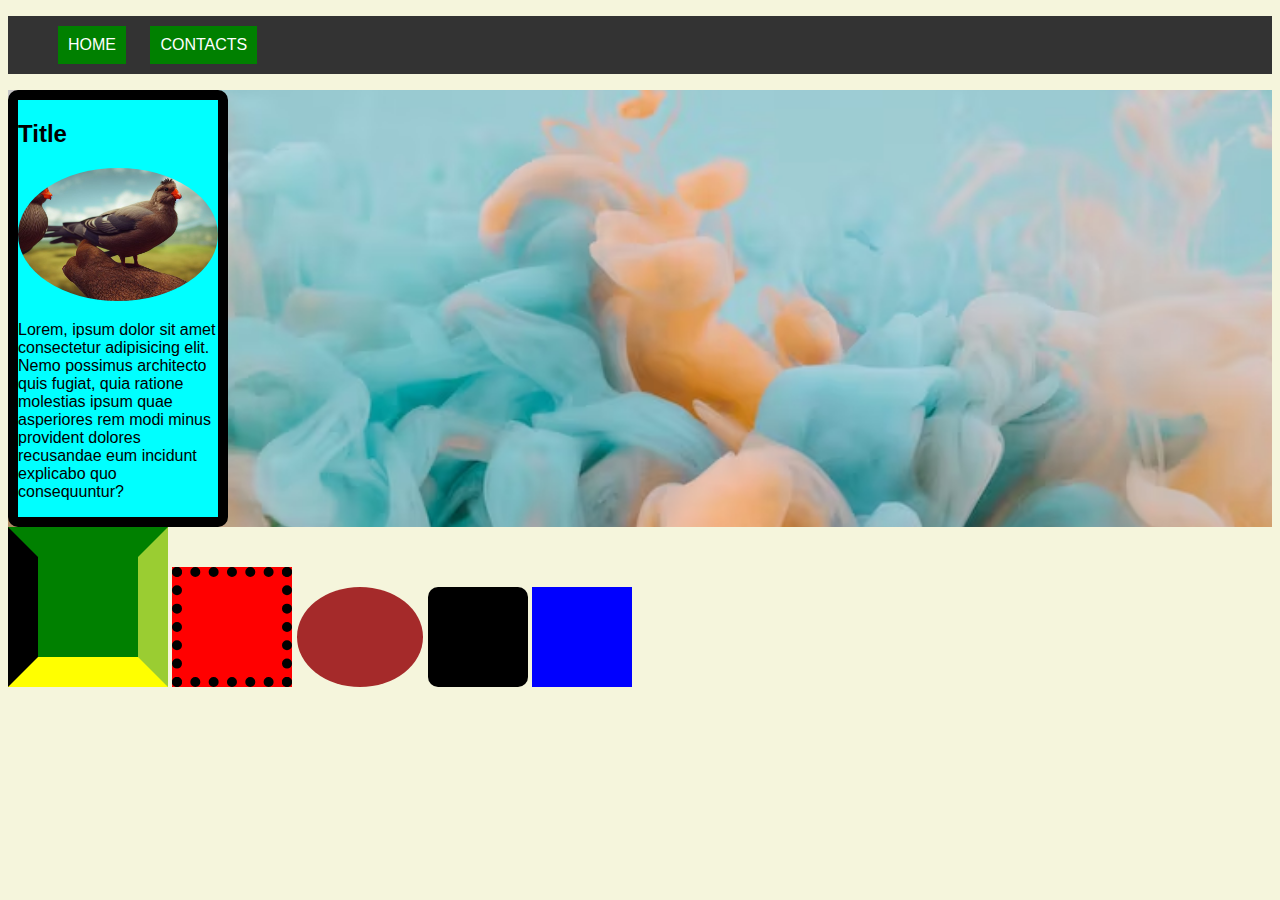
<file: task_4/index.html>
<!DOCTYPE html>
<html lang="en">
<head>
    <meta charset="UTF-8">
    <meta http-equiv="X-UA-Compatible" content="IE=edge">
    <meta name="viewport" content="width=device-width, initial-scale=1.0">
    <link rel="stylesheet" href="style.css">
    <title>task_4</title>
</head>
<body>
    <header>
        <nav>
            <ul>
                <li><a href="#">HOME</a></li>
                <li><a href="#">CONTACTS</a></li>
            </ul>
        </nav>
    </header>
    <main>
        <div class="container">
            <h2>Title</h2>
            <img src="pegion ai.jpeg" alt="Image of pegion">
            <p>Lorem, ipsum dolor sit amet consectetur adipisicing elit. Nemo possimus architecto quis fugiat, quia ratione molestias ipsum quae asperiores rem modi minus provident dolores recusandae eum incidunt explicabo quo consequuntur?
                </p>
        </div>

    
    </main>
    <section>
        <div class="box box1"> </div>
        <div class="box box2"> </div>
        <div class="box box3"> </div>
        <div class="box box4"> </div>
        <div class="box box5"> </div>
    </section>
    


</body>
</html>
</file>
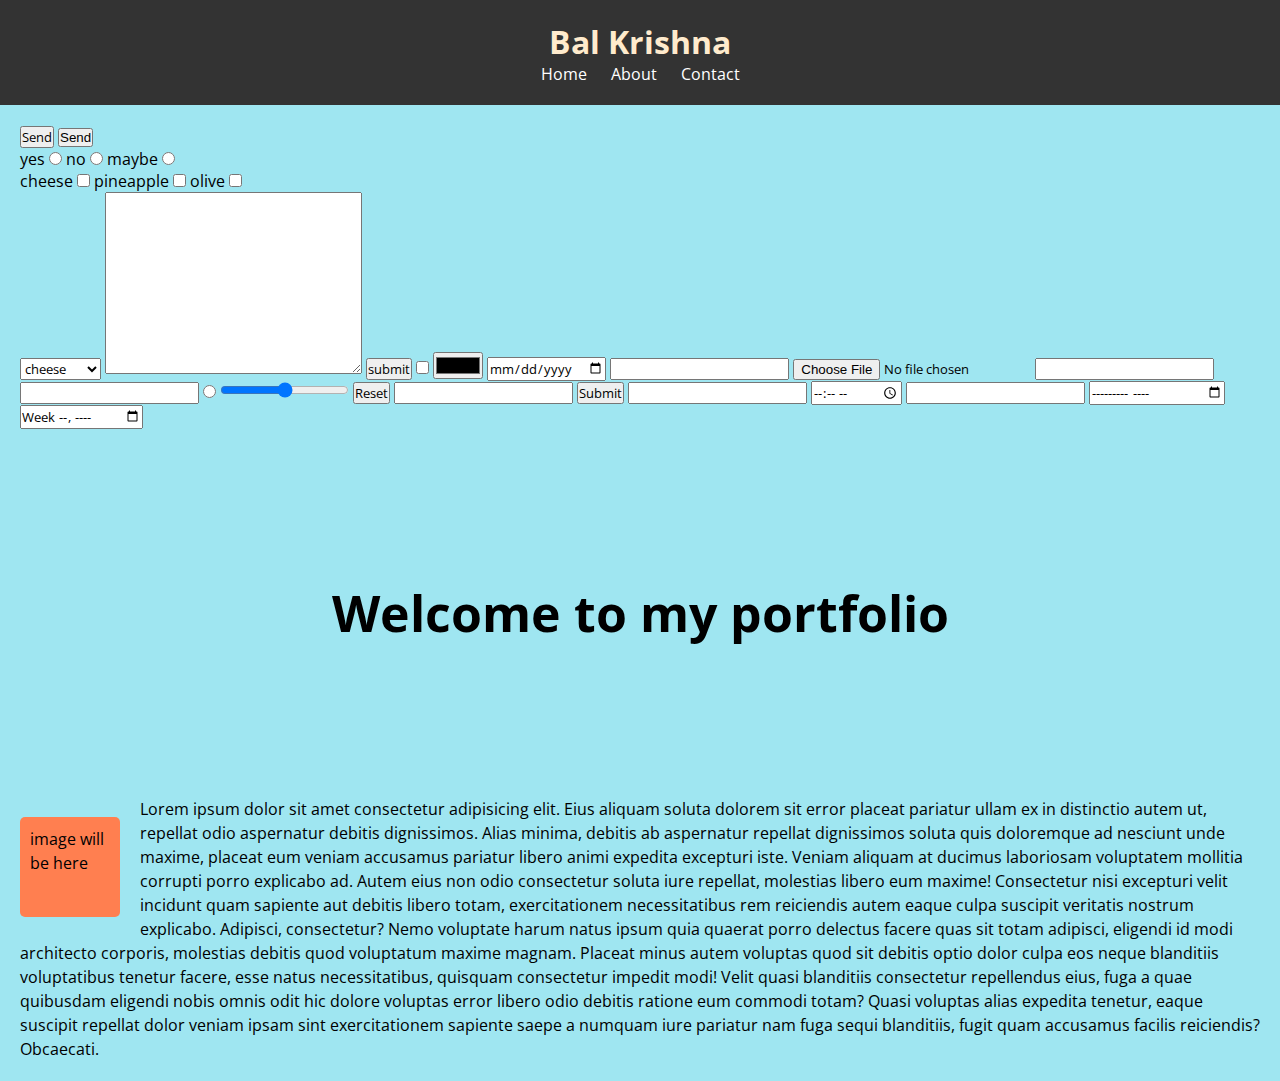
<file: task_5/index.html>
<!DOCTYPE html>
<html lang="en">
<head>
    <meta charset="UTF-8">
    <meta http-equiv="X-UA-Compatible" content="IE=edge">
    <meta name="viewport" content="width=device-width, initial-scale=1.0">
    <link rel="preconnect" href="https://fonts.googleapis.com">
    <link rel="preconnect" href="https://fonts.gstatic.com" crossorigin>
    <link href="https://fonts.googleapis.com/css2?family=Open+Sans:wght@400;700&display=swap" rel="stylesheet">
    <link rel="stylesheet" href="style.css">
    <title>task 5</title>
</head>
<body>
    <header>
        <div id="logo"> 
            <h1>Bal Krishna</h1>
        </div>

<nav>
    <ul>
        <li><a href="*">Home</a></li>
        <li><a href="*">About</a></li>
        <li><a href="*">Contact</a></li>
    </ul>
</nav>  
    </header>
    <main>

        <input type="submit" value="Send">
        <button>Send</button> 

        <form>
            <label for="yes">yes</label>
            <input type="radio" id="yes" name="choice"/>
            <label for="no">no</label>
            <input type="radio" id="no" name="choice"/>
            <label for="maybe">maybe</label>
            <input type="radio" id="maybe" name="choice"/>
           
        </form>

        <form>
            <label for="cheese">cheese</label>
            <input type="checkbox" id="cheese"/>
            <label for="pineapple">pineapple</label>
            <input type="checkbox" id="pineapple"/>
            <label for="olive">olive</label>
            <input type="checkbox" id="olive"/>

        </form>

        <select>
            <option value="cheese">cheese</option>
            <option value="olive">olive</option>
            <option value="pineapple">pineapple</option>
        </select>

        <textarea name="" id="" cols="30" rows="10"></textarea>


        <input type="button" value="submit"/>
        <input type="checkbox"/>
        <input type="color" />
        <input type="date"/> 
        <input type="email" />
        <input type="file"/> 
        <input type="number"/>   
        <input type="password"/>
        <input type="radio"/>
        <input type="range"/>
        <input type="reset"/>
        <input type="search"/>
        <input type="submit"/>
        <input type="tel"/>
        <input type="time"/>
        <input type="url"/>
        <input type="month"/>
        <input type="week"/>  
      
      
        <h2>Welcome to my portfolio</h2>

 <div class="box"><p>image will be here</p></div>  

       <p>Lorem ipsum dolor sit amet consectetur adipisicing elit. Eius aliquam soluta dolorem sit error placeat pariatur ullam ex in distinctio autem ut, repellat odio aspernatur debitis dignissimos. Alias minima, debitis ab aspernatur repellat dignissimos soluta quis doloremque ad nesciunt unde maxime, placeat eum veniam accusamus pariatur libero animi expedita excepturi iste. Veniam aliquam at ducimus laboriosam voluptatem mollitia corrupti porro explicabo ad. Autem eius non odio consectetur soluta iure repellat, molestias libero eum maxime! Consectetur nisi excepturi velit incidunt quam sapiente aut debitis libero totam, exercitationem necessitatibus rem reiciendis autem eaque culpa suscipit veritatis nostrum explicabo. Adipisci, consectetur? Nemo voluptate harum natus ipsum quia quaerat porro delectus facere quas sit totam adipisci, eligendi id modi architecto corporis, molestias debitis quod voluptatum maxime magnam. Placeat minus autem voluptas quod sit debitis optio dolor culpa eos neque blanditiis voluptatibus tenetur facere, esse natus necessitatibus, quisquam consectetur impedit modi! Velit quasi blanditiis consectetur repellendus eius, fuga a quae quibusdam eligendi nobis omnis odit hic dolore voluptas error libero odio debitis ratione eum commodi totam? Quasi voluptas alias expedita tenetur, eaque suscipit repellat dolor veniam ipsam sint exercitationem sapiente saepe a numquam iure pariatur nam fuga sequi blanditiis, fugit quam accusamus facilis reiciendis? Obcaecati.</p>


       
    
    </main>
    
</body>
</html>
</file>
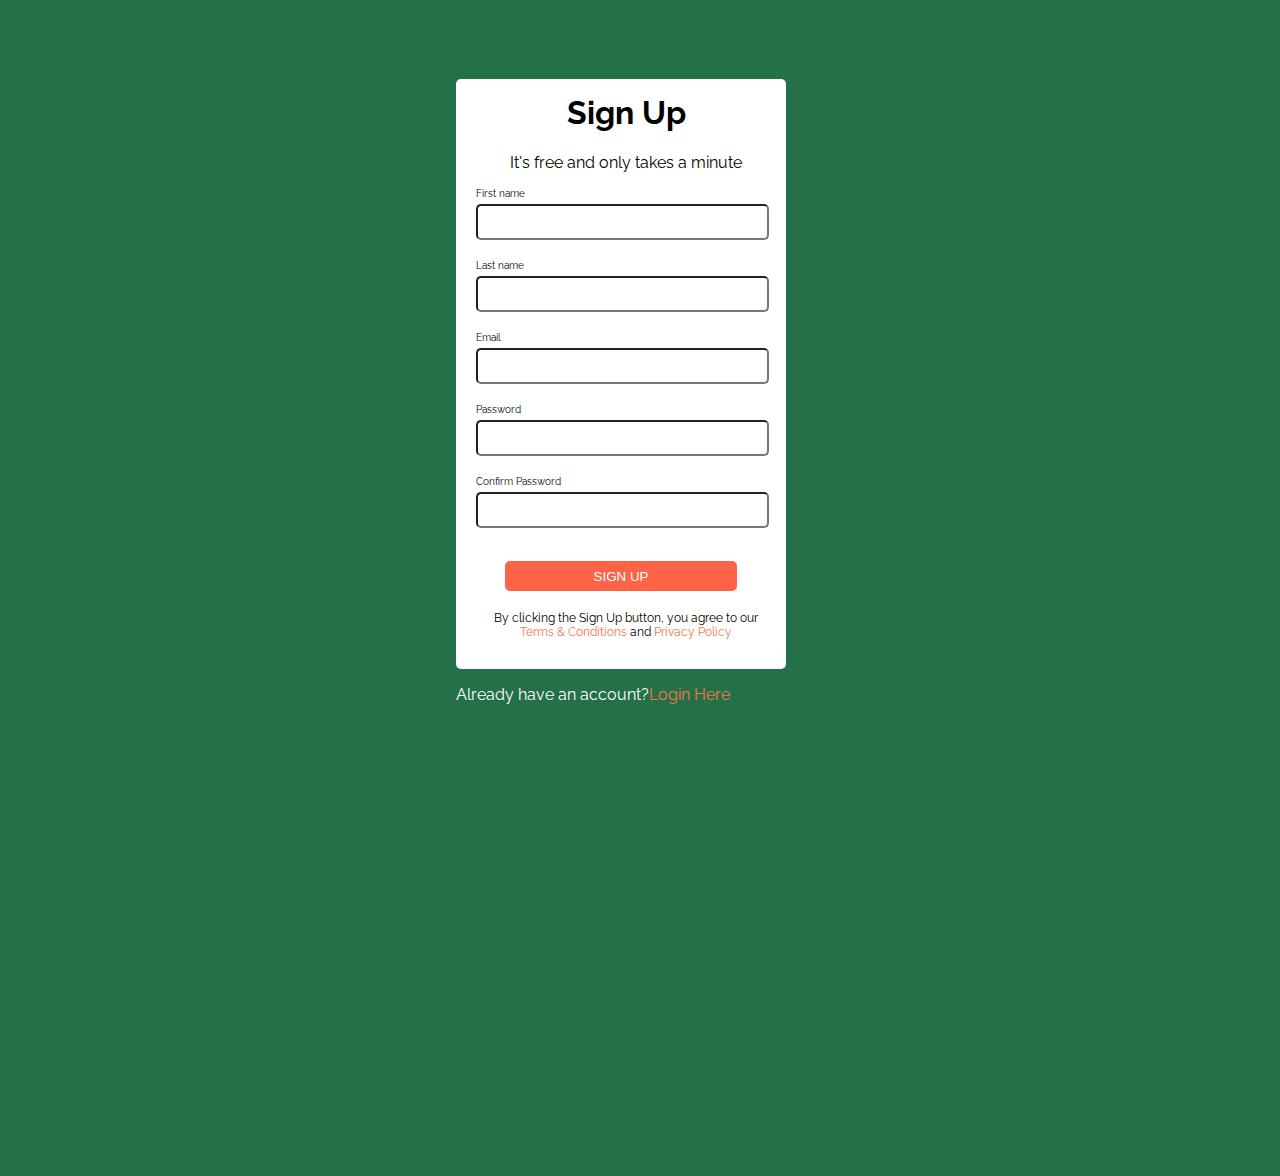
<file: task_6/index.html>
<!DOCTYPE html>
<html lang="en">
<head>
    <meta charset="UTF-8">
    <meta http-equiv="X-UA-Compatible" content="IE=edge">
    <meta name="viewport" content="width=device-width, initial-scale=1.0">
    <link rel="preconnect" href="https://fonts.googleapis.com">
    <link rel="preconnect" href="https://fonts.gstatic.com" crossorigin>
    <link href="https://fonts.googleapis.com/css2?family=Open+Sans:wght@400;700&family=Raleway:wght@400;500&display=swap" rel="stylesheet">
    <link rel="stylesheet" href="style.css">
    <title>Document</title>
</head>
<body>

        <div class="container">
    
            
            <h1>Sign Up</h1>
             <p class="first_para">It's free and only takes a minute</p>
            <form>
            <p class="fn">First name</p>
            <input type="text">
            <p class="fn">Last name </p>
            <input type="text">
            <p class="fn">Email</p>
            <input type="email"/>
            <p class="fn">Password</p>
            <input type="password"/>
            <p class="fn">Confirm Password</p>
            <input type="password"/>
            </form>
            
            
           <h2><button class="signup">SIGN UP</button> </h2> 
           
            
            <p class="second_para">By clicking the Sign Up button, you agree to our <a href="#">Terms & Conditions</a>  and <a href="#">Privacy Policy</a></p>
           
            
        </div> 

        <p class="text"> Already have an account?<a href="log">Login Here</a></p>


        

    
</body>
</html>
</file>
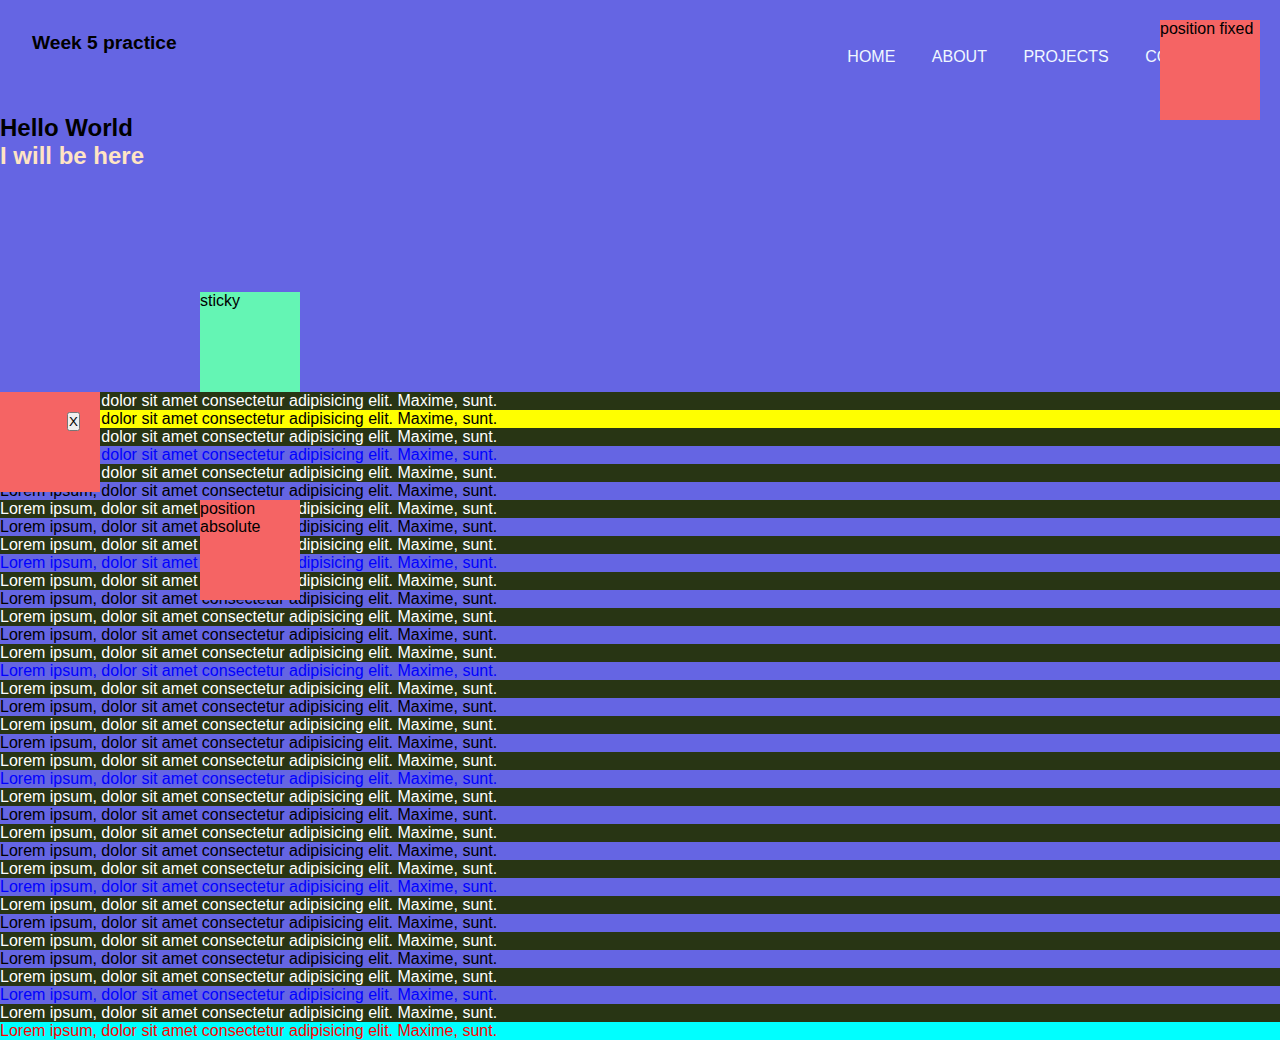
<file: task_8/index.html>
<!DOCTYPE html>
<html lang="en">
<head>
    <meta charset="UTF-8">
    <meta http-equiv="X-UA-Compatible" content="IE=edge">
    <meta name="viewport" content="width=device-width, initial-scale=1.0">
    <link rel="stylesheet" href="style.css">
    <title>WEEEK 5 PRACTICE</title>
    </head>
    <body>
    <header>
     <h1>Week 5 practice </h1>
         <nav>
            <ul>
                <li><a href="#">Home</a></li>
                <li><a href="#">about</a></li>
                <li><a href="#">projects</a></li>
                <li><a href="#">CONTACTS</a></li>
            </ul>
        </nav>
    </header>
    <main>
        <h2>Hello World</h2>
        <div class="box">position fixed</div>

        <div class="box1">position relative <button>X</button></div>

        <div class="box2">position absolute</div>

        <div class="box3">sticky</div>

       

        


        <p>Lorem ipsum, dolor sit amet consectetur adipisicing elit. Maxime, sunt.</p>
        <p>Lorem ipsum, dolor sit amet consectetur adipisicing elit. Maxime, sunt.</p>
        <p>Lorem ipsum, dolor sit amet consectetur adipisicing elit. Maxime, sunt.</p>
        <p>Lorem ipsum, dolor sit amet consectetur adipisicing elit. Maxime, sunt.</p>
        <p>Lorem ipsum, dolor sit amet consectetur adipisicing elit. Maxime, sunt.</p>
        <p>Lorem ipsum, dolor sit amet consectetur adipisicing elit. Maxime, sunt.</p>
        <p>Lorem ipsum, dolor sit amet consectetur adipisicing elit. Maxime, sunt.</p>
        <p>Lorem ipsum, dolor sit amet consectetur adipisicing elit. Maxime, sunt.</p>
        <p>Lorem ipsum, dolor sit amet consectetur adipisicing elit. Maxime, sunt.</p>
        <p>Lorem ipsum, dolor sit amet consectetur adipisicing elit. Maxime, sunt.</p>
        <p>Lorem ipsum, dolor sit amet consectetur adipisicing elit. Maxime, sunt.</p>
        <p>Lorem ipsum, dolor sit amet consectetur adipisicing elit. Maxime, sunt.</p>
        <p>Lorem ipsum, dolor sit amet consectetur adipisicing elit. Maxime, sunt.</p>
        <p>Lorem ipsum, dolor sit amet consectetur adipisicing elit. Maxime, sunt.</p>
        <p>Lorem ipsum, dolor sit amet consectetur adipisicing elit. Maxime, sunt.</p>
        <p>Lorem ipsum, dolor sit amet consectetur adipisicing elit. Maxime, sunt.</p>
        <p>Lorem ipsum, dolor sit amet consectetur adipisicing elit. Maxime, sunt.</p>
        <p>Lorem ipsum, dolor sit amet consectetur adipisicing elit. Maxime, sunt.</p>
        <p>Lorem ipsum, dolor sit amet consectetur adipisicing elit. Maxime, sunt.</p>
        <p>Lorem ipsum, dolor sit amet consectetur adipisicing elit. Maxime, sunt.</p>
        <p>Lorem ipsum, dolor sit amet consectetur adipisicing elit. Maxime, sunt.</p>
        <p>Lorem ipsum, dolor sit amet consectetur adipisicing elit. Maxime, sunt.</p>
        <p>Lorem ipsum, dolor sit amet consectetur adipisicing elit. Maxime, sunt.</p>
        <p>Lorem ipsum, dolor sit amet consectetur adipisicing elit. Maxime, sunt.</p>
        <p>Lorem ipsum, dolor sit amet consectetur adipisicing elit. Maxime, sunt.</p>
        <p>Lorem ipsum, dolor sit amet consectetur adipisicing elit. Maxime, sunt.</p>
        <p>Lorem ipsum, dolor sit amet consectetur adipisicing elit. Maxime, sunt.</p>
        <p>Lorem ipsum, dolor sit amet consectetur adipisicing elit. Maxime, sunt.</p>
        <p>Lorem ipsum, dolor sit amet consectetur adipisicing elit. Maxime, sunt.</p>
        <p>Lorem ipsum, dolor sit amet consectetur adipisicing elit. Maxime, sunt.</p>
        <p>Lorem ipsum, dolor sit amet consectetur adipisicing elit. Maxime, sunt.</p>
        <p>Lorem ipsum, dolor sit amet consectetur adipisicing elit. Maxime, sunt.</p>
        <p>Lorem ipsum, dolor sit amet consectetur adipisicing elit. Maxime, sunt.</p>
        <p>Lorem ipsum, dolor sit amet consectetur adipisicing elit. Maxime, sunt.</p>
        <p>Lorem ipsum, dolor sit amet consectetur adipisicing elit. Maxime, sunt.</p>
        <p>Lorem ipsum, dolor sit amet consectetur adipisicing elit. Maxime, sunt.</p>
    </main>
    
</body>
</html>
</file>
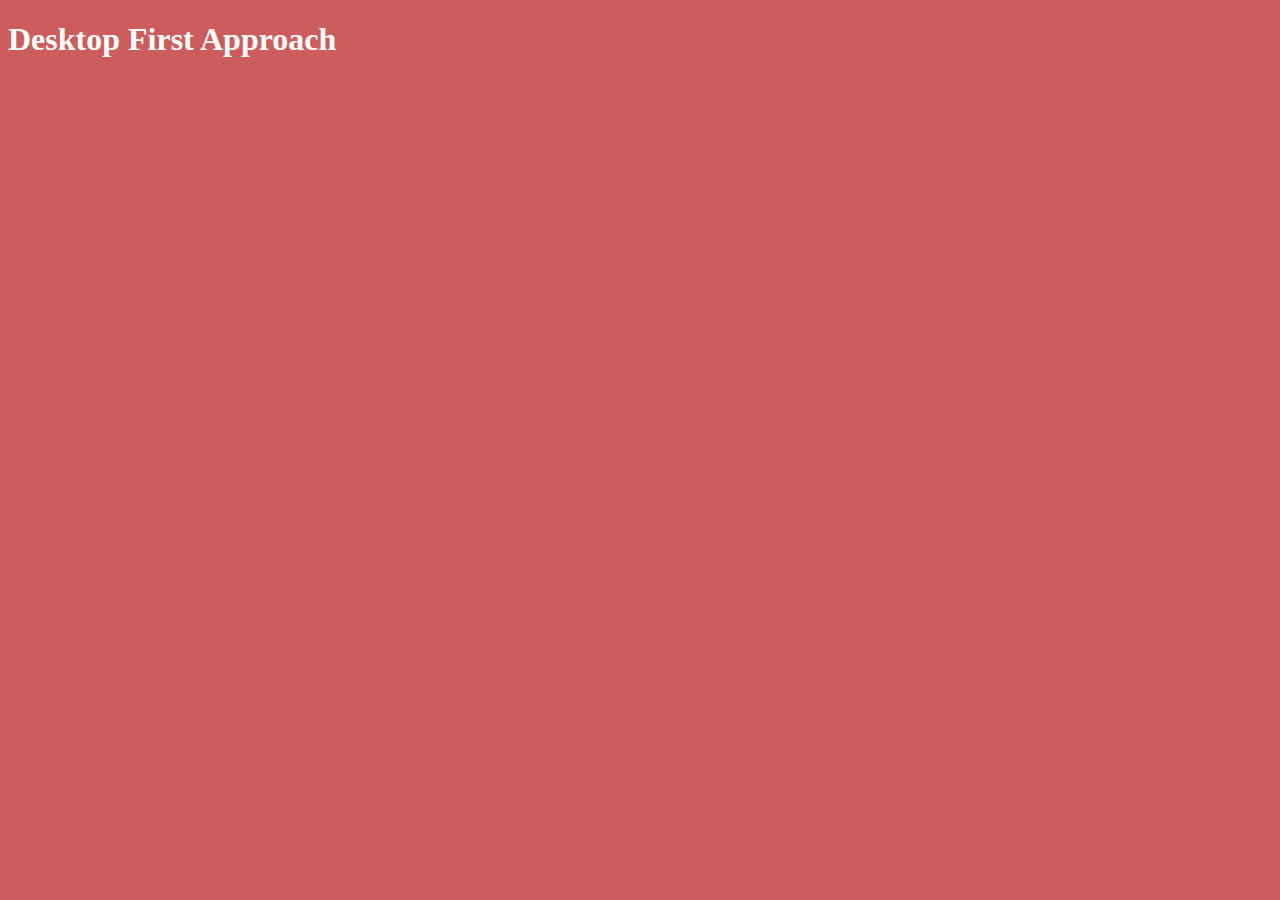
<file: task_7/Desktop firs approach/index.html>
<!DOCTYPE html>
<html lang="en">
<head>
    <meta charset="UTF-8">
    <meta http-equiv="X-UA-Compatible" content="IE=edge">
    <meta name="viewport" content="width=device-width, initial-scale=1.0">
    <link rel="stylesheet" href="style.css">
    <title>Document</title>
</head>
<body>
    <h1>Desktop First Approach</h1>
    
</body>
</html>
</file>
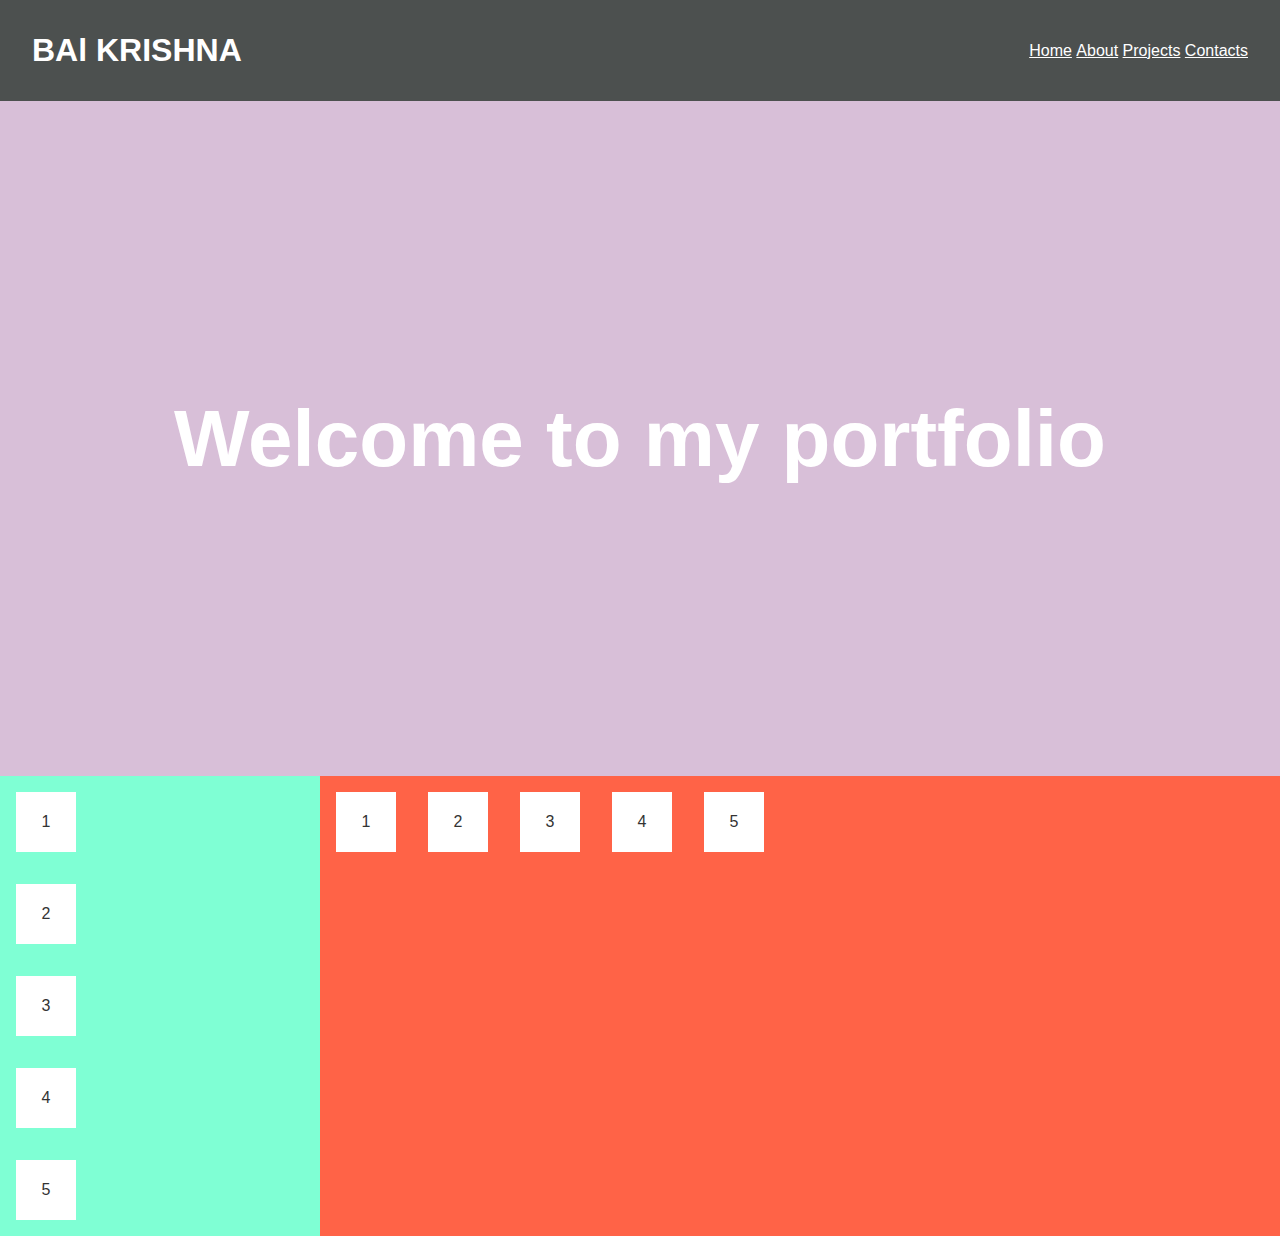
<file: task_7/flex_eg/index.html>
<!DOCTYPE html>
<html lang="en">
<head>
    <meta charset="UTF-8">
    <meta http-equiv="X-UA-Compatible" content="IE=edge">
    <meta name="viewport" content="width=device-width, initial-scale=1.0">
    <link rel="stylesheet" href="style.css">
    <title>Flex example</title>
</head>
<body>
<header>
    <div class="logo"><h1>BAl KRISHNA</h1>
    </div>
    <nav>
        <ul>
            <li><a href="#">Home</a></li>
            <li><a href="#">About</a></li>
            <li><a href="#">Projects</a></li>
            <li><a href="#">Contacts</a></li>
        </ul>
    </nav>
</header> 
<main>
    <section id="hero-banner"> <h2>Welcome to my portfolio</h2></section>
    <div class="container">
   <section id="left">
   <div class="box">1</div>
   <div class="box">2</div>
   <div class="box">3</div>
   <div class="box">4</div>
   <div class="box">5</div>
</section>

<section id="right">
    <div class="box">1</div>
    <div class="box">2</div>
    <div class="box">3</div>
    <div class="box">4</div>
    <div class="box">5</div>   
 </section>
</div> 
</main>
</body>
</html>
</file>
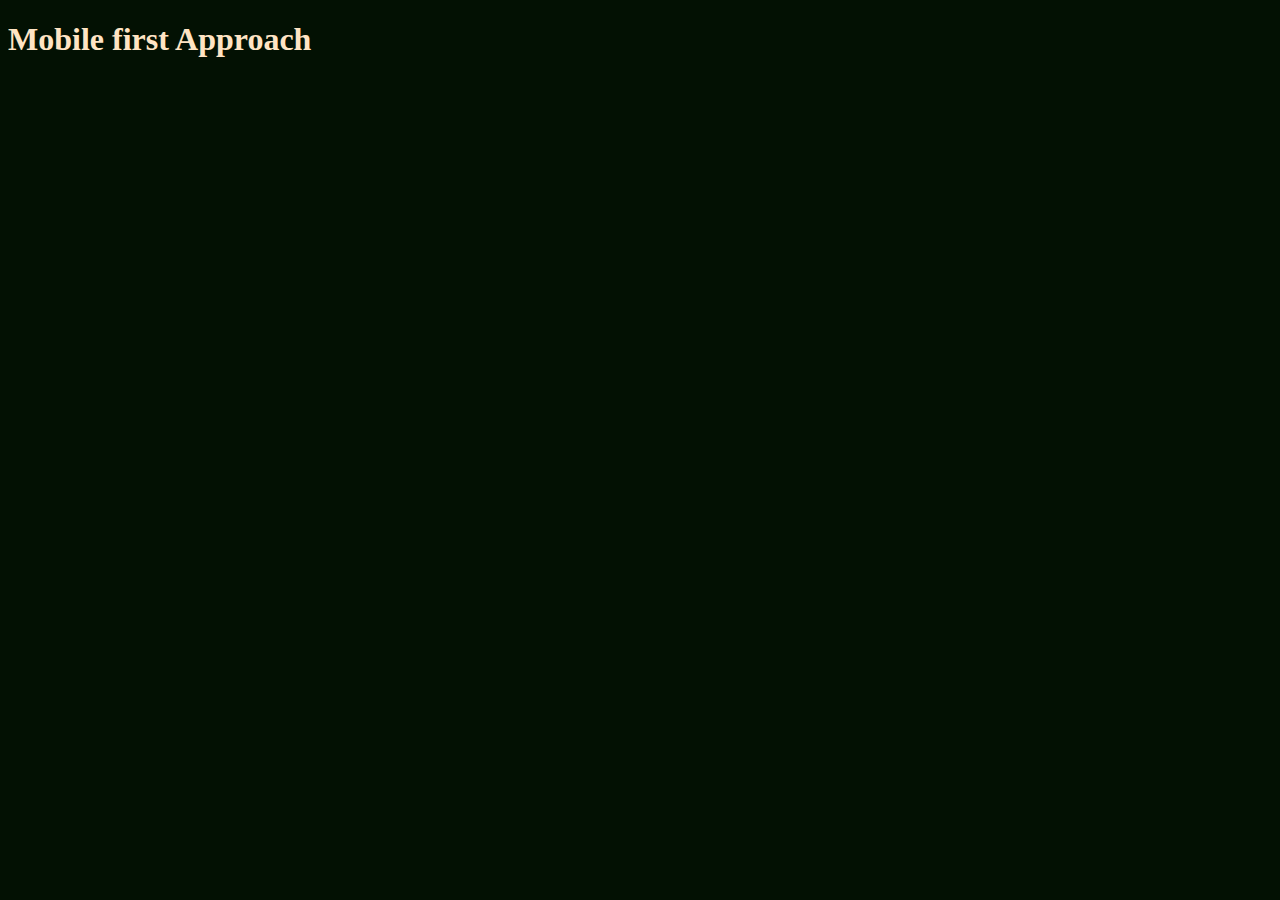
<file: task_7/Mobile first approach/index.html>
<!DOCTYPE html>
<html lang="en">
<head>
    <meta charset="UTF-8">
    <meta http-equiv="X-UA-Compatible" content="IE=edge">
    <meta name="viewport" content="width=device-width, initial-scale=1.0">
    <link rel="stylesheet" href="style.css">
    <title>Document</title>
</head>
<body>
    <h1>Mobile first Approach</h1>
    
</body>
</html>
</file>
<file: task_4/style.css>
body {
    background-color: beige;
    font-family: Arial, Helvetica, sans-serif;
}

header {
    background-color: #333;
}

main {
background-image: url(bg.image.avif) ;
background-repeat: no-repeat;
background-attachment: fixed;
background-position: center center;
background-size: cover;

}

nav ul li {
    display: inline-block;
    background-color: green;
    padding: 10px;
    margin: 10px;
}

a {
    color: white;
    text-decoration: none;
}

.container {
    width: 200px;
    background-color: aqua;
    border: 10px solid black;
    border-radius: 10px;
}

img {
    width: 100%;
    border-radius: 50%;
}

.box{
    height: 100px;
    width: 100px;
    background-color: blue;
    display: inline-block;
    
}
.box1 {

    background-color: green ;
    border-top: 30px solid green;
    border-bottom: 30px solid yellow;
    border-right: 30px solid yellowgreen;
    border-left: 30px solid black;
}

.box2 {
    background-color: red ;
    border: 10px dotted;
}


.box3 {
    background-color: brown;
    width: 10%;
    border-radius: 50%;

    
}
.box4 {
    background-color:black ;
    border-radius: 10px ;
}
</file>
<file: task_5/style.css>
* {
    margin: 0;
    padding: 0; 
    box-sizing: border-box; 
}


body {
    background-color: rgb(159, 230, 241);
    font-family: 'Open Sans', sans-serif;
    
}

input, textarea, select {
 font-family: inherit;
}

header {
    background-color: #333;
    color:blanchedalmond;
    text-align: center;
    padding: 20px;

}

nav ul li {
    display: inline-block;
    
}

nav ul li a {
    color: white;
    text-decoration: none;
    padding: 10px;
    font-display: block;

}

main, header, h2 {
    padding: 20px;
    
}

h2 {
    padding-left: 0;
}

h2 {
    font-size: 50px;
    padding: 150px 0;
    text-align: center;
}

.box {
    background-color: coral;
    height: 100px;
    width: 100px;
    padding: 10px;
    border-radius: 5px;
    margin: 20px;
    margin-left: 0px; 
    float: left; 
}

p {
    line-height:  1.5;
}
</file>
<file: task_6/style.css>
body {
    background-color: rgb(36, 112, 72) ;
    padding: 35%;
   padding-top: 50px;
   
}

h1 { 
    text-align: center;
    padding-top: 5%;
  }

.first_para {
    text-align: center;
} 
  
input {
    width: 95%;
    height: 30px;
    border-radius: 5px;
    margin-bottom: 10px;
    

}

.container {
    width: 300px;
    background-color: white;
    border-radius: 5px;
    font-family: 'Raleway', sans-serif;
    padding-right: 10px;
    padding-left: 20px;

 }   
.fn {
    font-size: 10px;
    margin-bottom: 5px;
    
}

h2{
    text-align: center;
    padding-right: 10px;
    
    
}

.signup {
    border: none;
    border-radius: 5px;
    background-color: tomato;
    text-align: center;
    color: white;
    width: 80%;
    height: 30px;
}

.second_para{
    font-size: 12px;
    text-align: center;
    padding-bottom: 10%;
}
.text {
    font-family: 'Raleway', sans-serif;
    color: white;

}
a {
    color:  rgb(248, 118, 71);
    text-decoration: none;
}
</file>
<file: task_8/style.css>
*{
    margin: 0;
    padding: 0;
    box-sizing: border-box;

}

body{
    font-family: 'Gill Sans', sans-serif;
    background-color: #6565e3;
}

header {
    display: flex;
    justify-content: space-between;
    padding: 2rem;
}

h1{
    font-size: 1.2rem;
}

/* ul {
    display: flex;
}*/

li {
    display: inline-block;
}
a{
    color: aliceblue;
    text-decoration: none;
    text-transform: uppercase;
    display: inline-block;
    padding: 1rem;
}
a:hover {
    text-decoration: underline;
}

p:first-child{
    background-color: white;
}
p:last-child{
    background-color: aqua;
    color: red;
}

/*inside small brackets any numbers of para could be kept*/

p:nth-child(7){
    background-color: yellow;
}

p:nth-child(3n) {
    color: blue;
}

p:nth-child(even){
    color: white;
}
p:nth-child(2n+4) {
    background-color: rgb(40, 53, 20);
}

h2::before {
    content: '';
    color: tomato;
}
h2::after {
    content: 'I will be here';
    height: 50px;
    width: 200px;
    color: bisque;
    display: block;
}
/*use positions when needed not always*/

.box {
    height: 100px;
    width: 100px;
    background-color: rgb(245, 100, 100);
    position: fixed;
    top: 20px;
    right: 20px;
}
.box1 {
    height: 100px;
    width: 300px;
    background-color: rgb(245, 100, 100);
    position: relative;
    top: 200px;
    right: 200px;
}
.box2 {
    height: 100px;
    width: 100px;
    background-color: rgb(245, 100, 100);
    position: absolute;
    top: 500px;
    left: 200px;
}
.box3 {
    height: 100px;
    width: 100px;
    background-color: rgb(100, 245, 180);
    position: sticky;
    top: 50px;
    left: 200px;
}
button{
    position: absolute;
    top: 20px;
    right: 20px;
}
/* z-index is used for changing the position of the overlapped box 
for sending behind value should be less and vice versa */
</file>
<file: task_7/Desktop firs approach/style.css>
body {
    background-color: indianred;
}

h1 {
    color: white;
}

@media(max-width:1200px) {
    body {
        background-color: rgb(145, 134, 134);
    }
    
}
@media(max-width:992px) {
    body {
        background-color: rgb(229, 208, 208);
    }
}


@media(max-width:768px) {
    body {
        background-color: rgb(40, 39, 39);
    }
    
}

@media(max-width: 576px) {
    body {
        background-color: rgb(19, 8, 8);
    }
    
}
</file>
<file: task_7/flex_eg/style.css>
* {
margin: 0;
padding: 0;
box-sizing: 0;
}

body {
    background-color: thistle;
    font-family: 'Segoe UI', sans-serif;
}

header {
    background-color: rgb(76, 80, 79);
    color: white;
    display: flex;
    justify-content: space-between;
    padding: 2rem;
    align-items: center;
}

nav ul li {
    display: inline-block;
}

nav ul li a {
    color: white;
}
#hero-banner {
    height: 75vh;
    background: url('https://plus.unsplash.com/premium_photo-1669826615419-733441498bac?ixlib=rb-4.0.3&ixid=MnwxMjA3fDB8MHxwaG90by1wYWdlfHx8fGVufDB8fHx8&auto=format&fit=crop&w=3652&q=80') no-repeat center center/cover;
    color: white;
    display: flex;
    justify-content: center;
    align-items: center;
    text-align: center;
}
h2 {
    font-size: 5rem;
}

#left {
    background-color: aquamarine;
    width: 25vw;
    display: flex;
    flex-direction: column;
}

#right {
    background-color: tomato; 
    width: 75vw; 
    display: flex;
    flex-wrap: wrap;
}

.container {
    display: flex;
}


.box {
    height: 60px;
    width: 60px;
    background-color: white;
    color: #333;
    margin: 1rem;
    display: flex;
    justify-content: center;
    align-items: center;

}

@media (max-width:576px) {
    header {
        padding: 1rem;
    }
    h2{
    font-size: 3em;
}
    #left,
    #right {
        width: 100vw;
    }
#left {
    flex-direction: row;
}    

.container {
    display: flex;
}

}
</file>
<file: task_7/Mobile first approach/style.css>
body {
    background-color: blueviolet;
}

h1 {
    color: bisque;
}

@media (min-width: 576px) {
    body{
    background-color: green;
    }
}
@media (min-width: 768px) {
    body{
    background-color: rgb(28, 203, 28);
    }
}
@media (min-width: 992px) {
    body{
    background-color: rgb(106, 157, 106);
    }
}
@media (min-width: 1200px) {
    body{
    background-color: rgb(3, 17, 3);
    }
}
</file>
